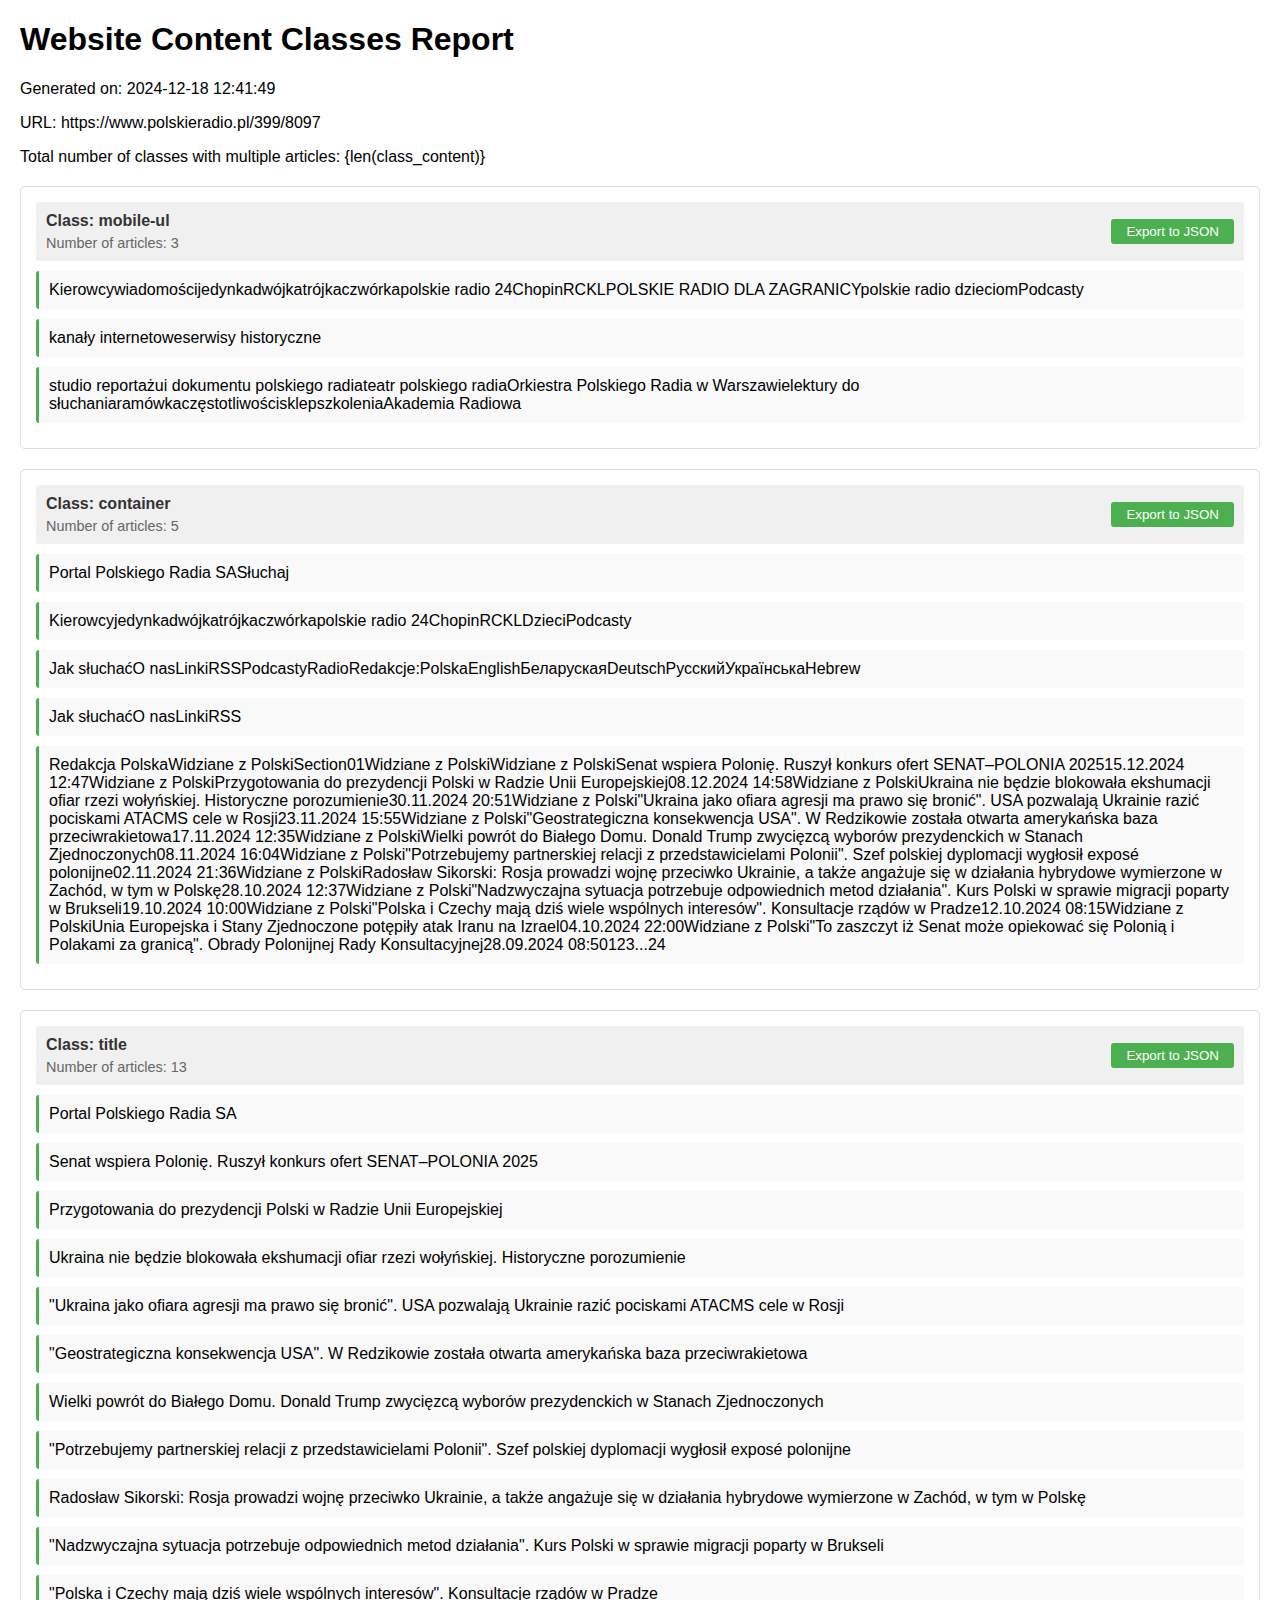
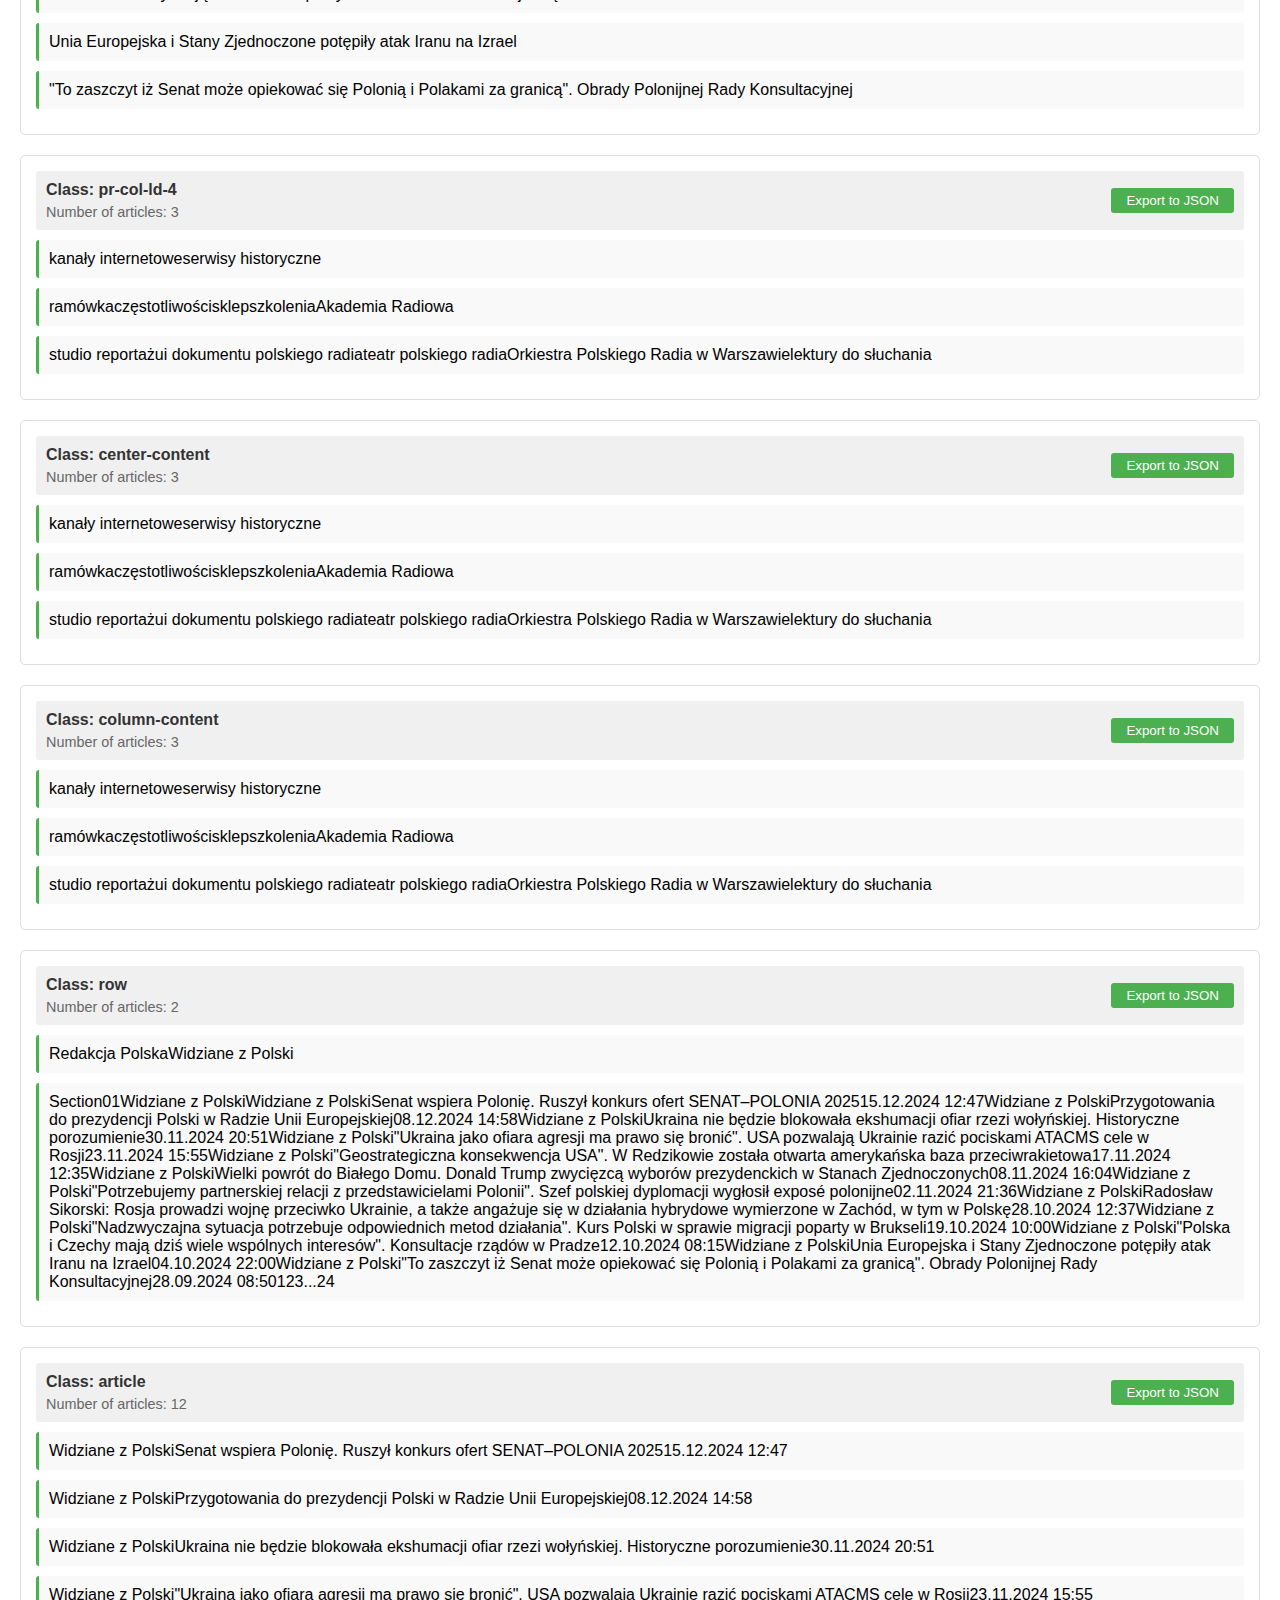
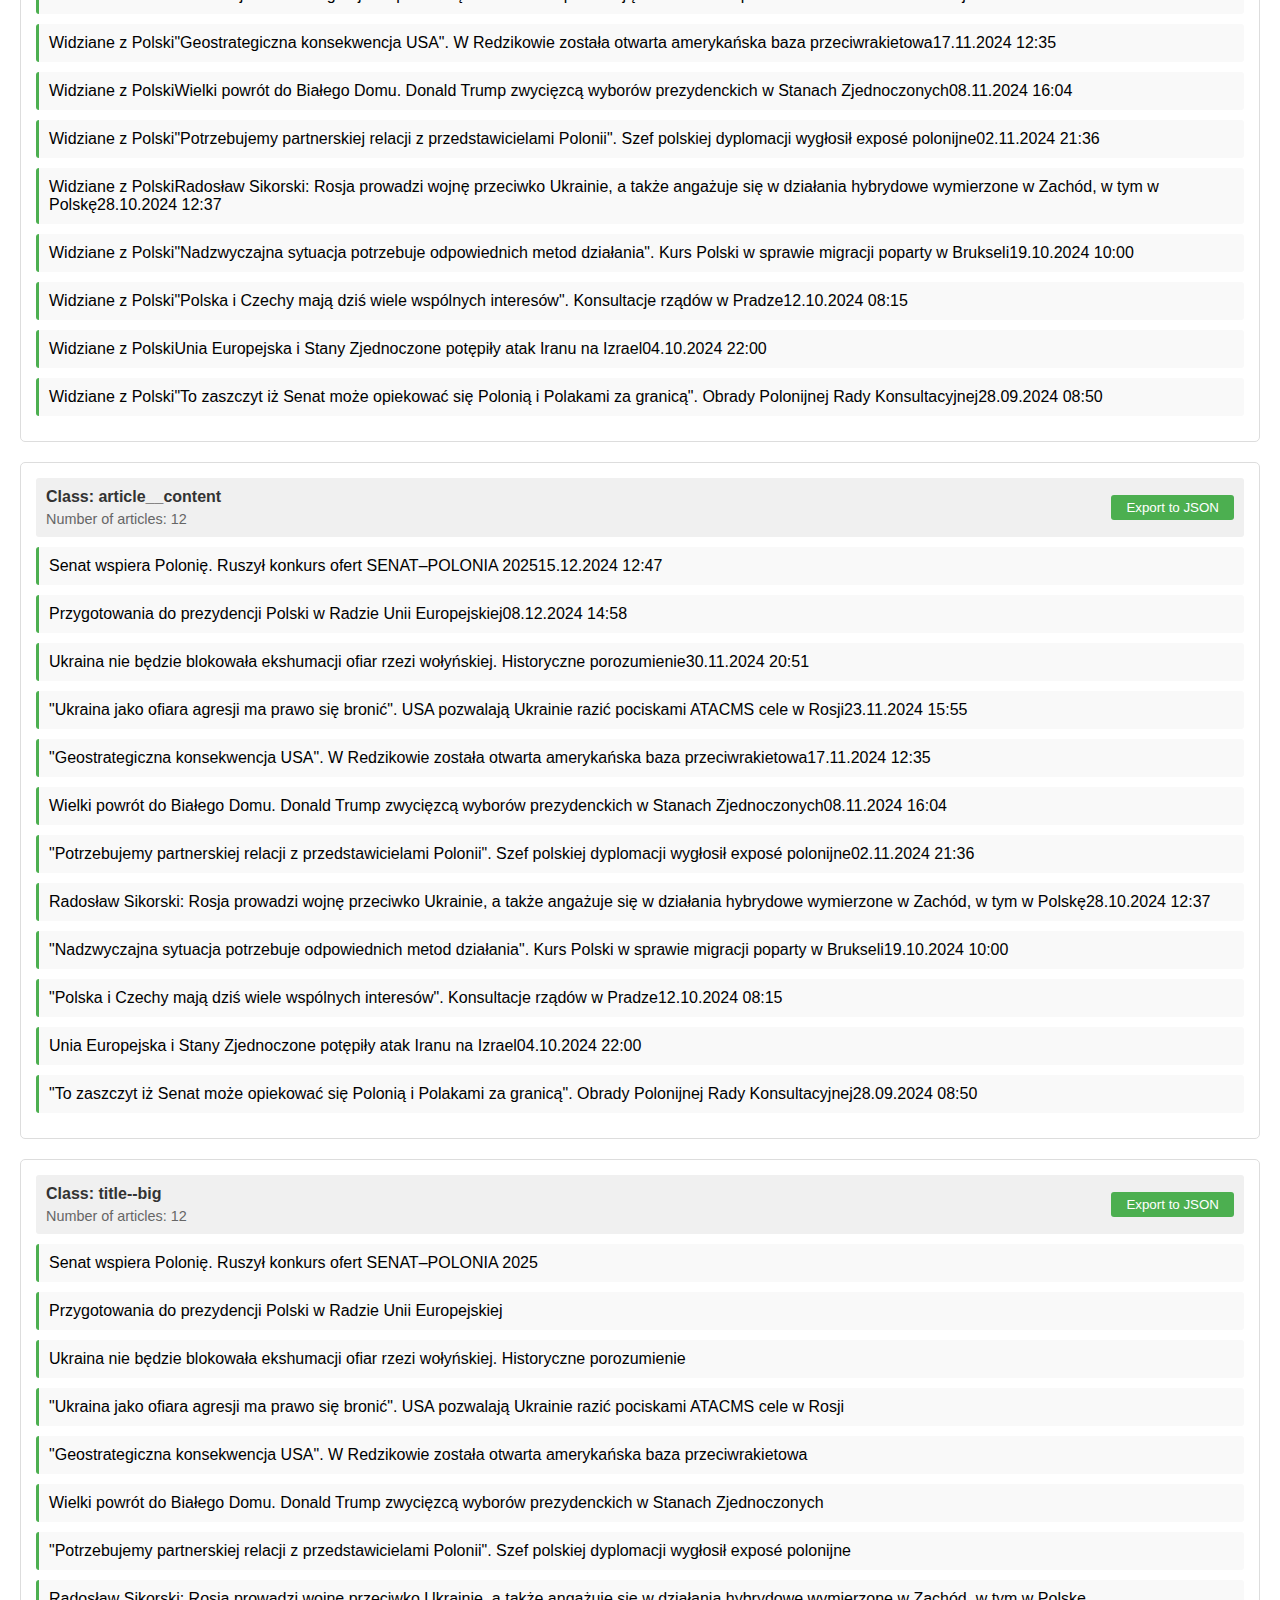
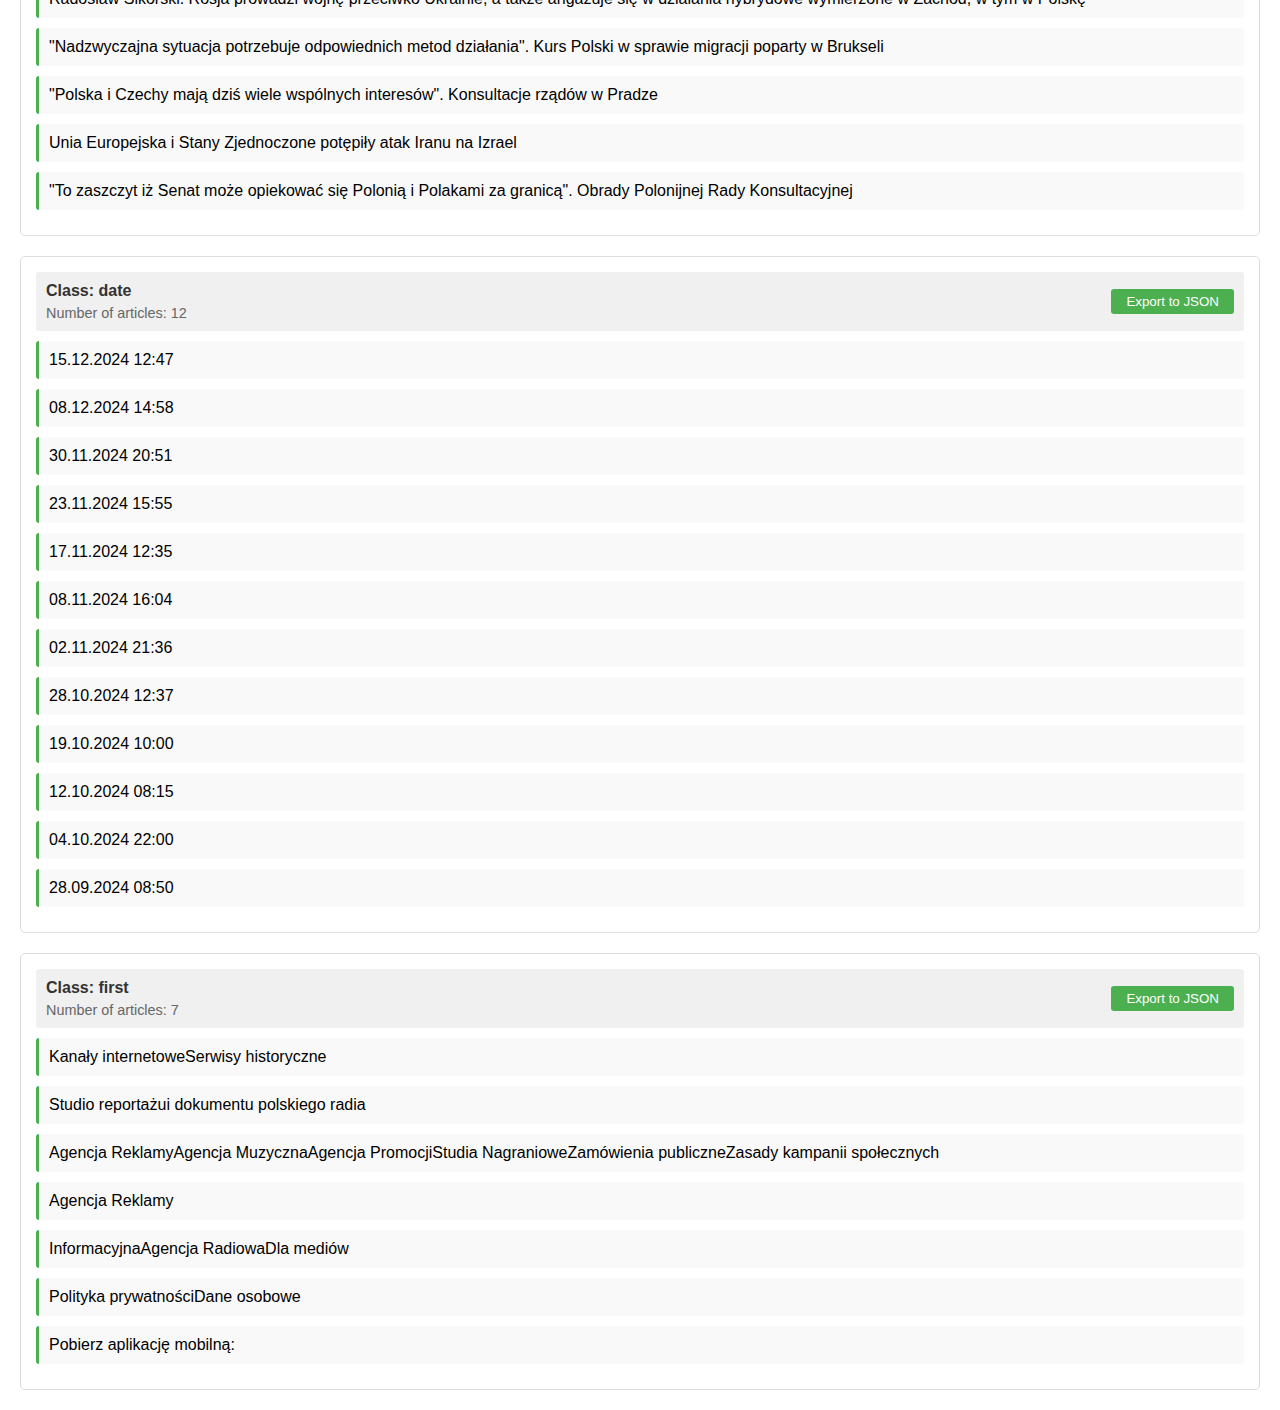
<file: content_classes_report.html>
<!DOCTYPE html>
    <html>
    <head>
        <meta charset="UTF-8">
        <title>Content Class Analysis Report</title>
        <style>
            body { font-family: Arial, sans-serif; margin: 20px; }
            .class-container { 
                margin: 20px 0;
                padding: 15px;
                border: 1px solid #ddd;
                border-radius: 5px;
            }
            .class-header {
                display: flex;
                align-items: center;
                justify-content: space-between;
                margin-bottom: 10px;
                background-color: #f0f0f0;
                padding: 10px;
                border-radius: 3px;
            }
            .class-info {
                flex-grow: 1;
            }
            .class-name { 
                font-weight: bold;
                color: #333;
            }
            .article {
                margin: 10px 0;
                padding: 10px;
                background-color: #f9f9f9;
                border-radius: 3px;
                border-left: 3px solid #4CAF50;
            }
            .stats {
                color: #666;
                font-size: 0.9em;
                margin-top: 5px;
            }
            .export-button {
                padding: 5px 15px;
                background-color: #4CAF50;
                color: white;
                border: none;
                border-radius: 3px;
                cursor: pointer;
                margin-left: 15px;
            }
            .export-button:hover {
                background-color: #45a049;
            }
        </style>
        <script>
            function exportClass(className, articles) {
                const jsonData = JSON.stringify({ [className]: articles }, null, 2);
                const blob = new Blob([jsonData], { type: 'application/json' });
                const url = window.URL.createObjectURL(blob);
                const a = document.createElement('a');
                a.href = url;
                a.download = `class_${className}.json`;
                document.body.appendChild(a);
                a.click();
                window.URL.revokeObjectURL(url);
                document.body.removeChild(a);
                alert(`Class "${className}" exported successfully!`);
            }
        </script>
    </head>
    <body>
        <h1>Website Content Classes Report</h1>
        <p>Generated on: 2024-12-18 12:41:49</p>
        <p>URL: https://www.polskieradio.pl/399/8097</p>
        <div class="summary">
            <p>Total number of classes with multiple articles: {len(class_content)}</p>
        </div>
    
            <div class="class-container">
                <div class="class-header">
                    <div class="class-info">
                        <div class="class-name">Class: mobile-ul</div>
                        <div class="stats">Number of articles: 3</div>
                    </div>
                    <button class="export-button" 
                            onclick='exportClass("mobile-ul", ["Kierowcywiadomościjedynkadwójkatrójkaczwórkapolskie radio 24ChopinRCKLPOLSKIE RADIO DLA ZAGRANICYpolskie radio dzieciomPodcasty", "kanały internetoweserwisy historyczne", "studio reportażui dokumentu polskiego radiateatr polskiego radiaOrkiestra Polskiego Radia w Warszawielektury do słuchaniaramówkaczęstotliwościsklepszkoleniaAkademia Radiowa"])'>
                        Export to JSON
                    </button>
                </div>
            
                <div class="article">
                    Kierowcywiadomościjedynkadwójkatrójkaczwórkapolskie radio 24ChopinRCKLPOLSKIE RADIO DLA ZAGRANICYpolskie radio dzieciomPodcasty
                </div>
                
                <div class="article">
                    kanały internetoweserwisy historyczne
                </div>
                
                <div class="article">
                    studio reportażui dokumentu polskiego radiateatr polskiego radiaOrkiestra Polskiego Radia w Warszawielektury do słuchaniaramówkaczęstotliwościsklepszkoleniaAkademia Radiowa
                </div>
                </div>
            <div class="class-container">
                <div class="class-header">
                    <div class="class-info">
                        <div class="class-name">Class: container</div>
                        <div class="stats">Number of articles: 5</div>
                    </div>
                    <button class="export-button" 
                            onclick='exportClass("container", ["Portal Polskiego Radia SASłuchaj", "Kierowcyjedynkadwójkatrójkaczwórkapolskie radio 24ChopinRCKLDzieciPodcasty", "Jak słuchaćO nasLinkiRSSPodcastyRadioRedakcje:PolskaEnglishБеларускаяDeutschРусскийУкраїнськаHebrew", "Jak słuchaćO nasLinkiRSS", "Redakcja PolskaWidziane z PolskiSection01Widziane z PolskiWidziane z PolskiSenat wspiera Polonię. Ruszył konkurs ofert SENAT–POLONIA 202515.12.2024 12:47Widziane z PolskiPrzygotowania do prezydencji Polski w Radzie Unii Europejskiej08.12.2024 14:58Widziane z PolskiUkraina nie będzie blokowała ekshumacji ofiar rzezi wołyńskiej. Historyczne porozumienie30.11.2024 20:51Widziane z Polski\"Ukraina jako ofiara agresji ma prawo się bronić\". USA pozwalają Ukrainie razić pociskami ATACMS cele w Rosji23.11.2024 15:55Widziane z Polski\"Geostrategiczna konsekwencja USA\". W Redzikowie została otwarta amerykańska baza przeciwrakietowa17.11.2024 12:35Widziane z PolskiWielki powrót do Białego Domu. Donald Trump zwycięzcą wyborów prezydenckich w Stanach Zjednoczonych08.11.2024 16:04Widziane z Polski\"Potrzebujemy partnerskiej relacji z przedstawicielami Polonii\". Szef polskiej dyplomacji wygłosił exposé polonijne02.11.2024 21:36Widziane z PolskiRadosław Sikorski: Rosja prowadzi wojnę przeciwko Ukrainie, a także angażuje się w działania hybrydowe wymierzone w Zachód, w tym w Polskę28.10.2024 12:37Widziane z Polski\"Nadzwyczajna sytuacja potrzebuje odpowiednich metod działania\". Kurs Polski w sprawie migracji poparty w Brukseli19.10.2024 10:00Widziane z Polski\"Polska i Czechy mają dziś wiele wspólnych interesów\". Konsultacje rządów w Pradze12.10.2024 08:15Widziane z PolskiUnia Europejska i Stany Zjednoczone potępiły atak Iranu na Izrael04.10.2024 22:00Widziane z Polski\"To zaszczyt iż Senat  może opiekować się Polonią i Polakami za granicą\". Obrady Polonijnej Rady Konsultacyjnej28.09.2024 08:50123...24"])'>
                        Export to JSON
                    </button>
                </div>
            
                <div class="article">
                    Portal Polskiego Radia SASłuchaj
                </div>
                
                <div class="article">
                    Kierowcyjedynkadwójkatrójkaczwórkapolskie radio 24ChopinRCKLDzieciPodcasty
                </div>
                
                <div class="article">
                    Jak słuchaćO nasLinkiRSSPodcastyRadioRedakcje:PolskaEnglishБеларускаяDeutschРусскийУкраїнськаHebrew
                </div>
                
                <div class="article">
                    Jak słuchaćO nasLinkiRSS
                </div>
                
                <div class="article">
                    Redakcja PolskaWidziane z PolskiSection01Widziane z PolskiWidziane z PolskiSenat wspiera Polonię. Ruszył konkurs ofert SENAT–POLONIA 202515.12.2024 12:47Widziane z PolskiPrzygotowania do prezydencji Polski w Radzie Unii Europejskiej08.12.2024 14:58Widziane z PolskiUkraina nie będzie blokowała ekshumacji ofiar rzezi wołyńskiej. Historyczne porozumienie30.11.2024 20:51Widziane z Polski"Ukraina jako ofiara agresji ma prawo się bronić". USA pozwalają Ukrainie razić pociskami ATACMS cele w Rosji23.11.2024 15:55Widziane z Polski"Geostrategiczna konsekwencja USA". W Redzikowie została otwarta amerykańska baza przeciwrakietowa17.11.2024 12:35Widziane z PolskiWielki powrót do Białego Domu. Donald Trump zwycięzcą wyborów prezydenckich w Stanach Zjednoczonych08.11.2024 16:04Widziane z Polski"Potrzebujemy partnerskiej relacji z przedstawicielami Polonii". Szef polskiej dyplomacji wygłosił exposé polonijne02.11.2024 21:36Widziane z PolskiRadosław Sikorski: Rosja prowadzi wojnę przeciwko Ukrainie, a także angażuje się w działania hybrydowe wymierzone w Zachód, w tym w Polskę28.10.2024 12:37Widziane z Polski"Nadzwyczajna sytuacja potrzebuje odpowiednich metod działania". Kurs Polski w sprawie migracji poparty w Brukseli19.10.2024 10:00Widziane z Polski"Polska i Czechy mają dziś wiele wspólnych interesów". Konsultacje rządów w Pradze12.10.2024 08:15Widziane z PolskiUnia Europejska i Stany Zjednoczone potępiły atak Iranu na Izrael04.10.2024 22:00Widziane z Polski"To zaszczyt iż Senat  może opiekować się Polonią i Polakami za granicą". Obrady Polonijnej Rady Konsultacyjnej28.09.2024 08:50123...24
                </div>
                </div>
            <div class="class-container">
                <div class="class-header">
                    <div class="class-info">
                        <div class="class-name">Class: title</div>
                        <div class="stats">Number of articles: 13</div>
                    </div>
                    <button class="export-button" 
                            onclick='exportClass("title", ["Portal Polskiego Radia SA", "Senat wspiera Polonię. Ruszył konkurs ofert SENAT–POLONIA 2025", "Przygotowania do prezydencji Polski w Radzie Unii Europejskiej", "Ukraina nie będzie blokowała ekshumacji ofiar rzezi wołyńskiej. Historyczne porozumienie", "\"Ukraina jako ofiara agresji ma prawo się bronić\". USA pozwalają Ukrainie razić pociskami ATACMS cele w Rosji", "\"Geostrategiczna konsekwencja USA\". W Redzikowie została otwarta amerykańska baza przeciwrakietowa", "Wielki powrót do Białego Domu. Donald Trump zwycięzcą wyborów prezydenckich w Stanach Zjednoczonych", "\"Potrzebujemy partnerskiej relacji z przedstawicielami Polonii\". Szef polskiej dyplomacji wygłosił exposé polonijne", "Radosław Sikorski: Rosja prowadzi wojnę przeciwko Ukrainie, a także angażuje się w działania hybrydowe wymierzone w Zachód, w tym w Polskę", "\"Nadzwyczajna sytuacja potrzebuje odpowiednich metod działania\". Kurs Polski w sprawie migracji poparty w Brukseli", "\"Polska i Czechy mają dziś wiele wspólnych interesów\". Konsultacje rządów w Pradze", "Unia Europejska i Stany Zjednoczone potępiły atak Iranu na Izrael", "\"To zaszczyt iż Senat  może opiekować się Polonią i Polakami za granicą\". Obrady Polonijnej Rady Konsultacyjnej"])'>
                        Export to JSON
                    </button>
                </div>
            
                <div class="article">
                    Portal Polskiego Radia SA
                </div>
                
                <div class="article">
                    Senat wspiera Polonię. Ruszył konkurs ofert SENAT–POLONIA 2025
                </div>
                
                <div class="article">
                    Przygotowania do prezydencji Polski w Radzie Unii Europejskiej
                </div>
                
                <div class="article">
                    Ukraina nie będzie blokowała ekshumacji ofiar rzezi wołyńskiej. Historyczne porozumienie
                </div>
                
                <div class="article">
                    "Ukraina jako ofiara agresji ma prawo się bronić". USA pozwalają Ukrainie razić pociskami ATACMS cele w Rosji
                </div>
                
                <div class="article">
                    "Geostrategiczna konsekwencja USA". W Redzikowie została otwarta amerykańska baza przeciwrakietowa
                </div>
                
                <div class="article">
                    Wielki powrót do Białego Domu. Donald Trump zwycięzcą wyborów prezydenckich w Stanach Zjednoczonych
                </div>
                
                <div class="article">
                    "Potrzebujemy partnerskiej relacji z przedstawicielami Polonii". Szef polskiej dyplomacji wygłosił exposé polonijne
                </div>
                
                <div class="article">
                    Radosław Sikorski: Rosja prowadzi wojnę przeciwko Ukrainie, a także angażuje się w działania hybrydowe wymierzone w Zachód, w tym w Polskę
                </div>
                
                <div class="article">
                    "Nadzwyczajna sytuacja potrzebuje odpowiednich metod działania". Kurs Polski w sprawie migracji poparty w Brukseli
                </div>
                
                <div class="article">
                    "Polska i Czechy mają dziś wiele wspólnych interesów". Konsultacje rządów w Pradze
                </div>
                
                <div class="article">
                    Unia Europejska i Stany Zjednoczone potępiły atak Iranu na Izrael
                </div>
                
                <div class="article">
                    "To zaszczyt iż Senat  może opiekować się Polonią i Polakami za granicą". Obrady Polonijnej Rady Konsultacyjnej
                </div>
                </div>
            <div class="class-container">
                <div class="class-header">
                    <div class="class-info">
                        <div class="class-name">Class: pr-col-ld-4</div>
                        <div class="stats">Number of articles: 3</div>
                    </div>
                    <button class="export-button" 
                            onclick='exportClass("pr-col-ld-4", ["kanały internetoweserwisy historyczne", "ramówkaczęstotliwościsklepszkoleniaAkademia Radiowa", "studio reportażui dokumentu polskiego\n                          radiateatr polskiego radiaOrkiestra Polskiego Radia w Warszawielektury do słuchania"])'>
                        Export to JSON
                    </button>
                </div>
            
                <div class="article">
                    kanały internetoweserwisy historyczne
                </div>
                
                <div class="article">
                    ramówkaczęstotliwościsklepszkoleniaAkademia Radiowa
                </div>
                
                <div class="article">
                    studio reportażui dokumentu polskiego
                          radiateatr polskiego radiaOrkiestra Polskiego Radia w Warszawielektury do słuchania
                </div>
                </div>
            <div class="class-container">
                <div class="class-header">
                    <div class="class-info">
                        <div class="class-name">Class: center-content</div>
                        <div class="stats">Number of articles: 3</div>
                    </div>
                    <button class="export-button" 
                            onclick='exportClass("center-content", ["kanały internetoweserwisy historyczne", "ramówkaczęstotliwościsklepszkoleniaAkademia Radiowa", "studio reportażui dokumentu polskiego\n                          radiateatr polskiego radiaOrkiestra Polskiego Radia w Warszawielektury do słuchania"])'>
                        Export to JSON
                    </button>
                </div>
            
                <div class="article">
                    kanały internetoweserwisy historyczne
                </div>
                
                <div class="article">
                    ramówkaczęstotliwościsklepszkoleniaAkademia Radiowa
                </div>
                
                <div class="article">
                    studio reportażui dokumentu polskiego
                          radiateatr polskiego radiaOrkiestra Polskiego Radia w Warszawielektury do słuchania
                </div>
                </div>
            <div class="class-container">
                <div class="class-header">
                    <div class="class-info">
                        <div class="class-name">Class: column-content</div>
                        <div class="stats">Number of articles: 3</div>
                    </div>
                    <button class="export-button" 
                            onclick='exportClass("column-content", ["kanały internetoweserwisy historyczne", "ramówkaczęstotliwościsklepszkoleniaAkademia Radiowa", "studio reportażui dokumentu polskiego\n                          radiateatr polskiego radiaOrkiestra Polskiego Radia w Warszawielektury do słuchania"])'>
                        Export to JSON
                    </button>
                </div>
            
                <div class="article">
                    kanały internetoweserwisy historyczne
                </div>
                
                <div class="article">
                    ramówkaczęstotliwościsklepszkoleniaAkademia Radiowa
                </div>
                
                <div class="article">
                    studio reportażui dokumentu polskiego
                          radiateatr polskiego radiaOrkiestra Polskiego Radia w Warszawielektury do słuchania
                </div>
                </div>
            <div class="class-container">
                <div class="class-header">
                    <div class="class-info">
                        <div class="class-name">Class: row</div>
                        <div class="stats">Number of articles: 2</div>
                    </div>
                    <button class="export-button" 
                            onclick='exportClass("row", ["Redakcja PolskaWidziane z Polski", "Section01Widziane z PolskiWidziane z PolskiSenat wspiera Polonię. Ruszył konkurs ofert SENAT–POLONIA 202515.12.2024 12:47Widziane z PolskiPrzygotowania do prezydencji Polski w Radzie Unii Europejskiej08.12.2024 14:58Widziane z PolskiUkraina nie będzie blokowała ekshumacji ofiar rzezi wołyńskiej. Historyczne porozumienie30.11.2024 20:51Widziane z Polski\"Ukraina jako ofiara agresji ma prawo się bronić\". USA pozwalają Ukrainie razić pociskami ATACMS cele w Rosji23.11.2024 15:55Widziane z Polski\"Geostrategiczna konsekwencja USA\". W Redzikowie została otwarta amerykańska baza przeciwrakietowa17.11.2024 12:35Widziane z PolskiWielki powrót do Białego Domu. Donald Trump zwycięzcą wyborów prezydenckich w Stanach Zjednoczonych08.11.2024 16:04Widziane z Polski\"Potrzebujemy partnerskiej relacji z przedstawicielami Polonii\". Szef polskiej dyplomacji wygłosił exposé polonijne02.11.2024 21:36Widziane z PolskiRadosław Sikorski: Rosja prowadzi wojnę przeciwko Ukrainie, a także angażuje się w działania hybrydowe wymierzone w Zachód, w tym w Polskę28.10.2024 12:37Widziane z Polski\"Nadzwyczajna sytuacja potrzebuje odpowiednich metod działania\". Kurs Polski w sprawie migracji poparty w Brukseli19.10.2024 10:00Widziane z Polski\"Polska i Czechy mają dziś wiele wspólnych interesów\". Konsultacje rządów w Pradze12.10.2024 08:15Widziane z PolskiUnia Europejska i Stany Zjednoczone potępiły atak Iranu na Izrael04.10.2024 22:00Widziane z Polski\"To zaszczyt iż Senat  może opiekować się Polonią i Polakami za granicą\". Obrady Polonijnej Rady Konsultacyjnej28.09.2024 08:50123...24"])'>
                        Export to JSON
                    </button>
                </div>
            
                <div class="article">
                    Redakcja PolskaWidziane z Polski
                </div>
                
                <div class="article">
                    Section01Widziane z PolskiWidziane z PolskiSenat wspiera Polonię. Ruszył konkurs ofert SENAT–POLONIA 202515.12.2024 12:47Widziane z PolskiPrzygotowania do prezydencji Polski w Radzie Unii Europejskiej08.12.2024 14:58Widziane z PolskiUkraina nie będzie blokowała ekshumacji ofiar rzezi wołyńskiej. Historyczne porozumienie30.11.2024 20:51Widziane z Polski"Ukraina jako ofiara agresji ma prawo się bronić". USA pozwalają Ukrainie razić pociskami ATACMS cele w Rosji23.11.2024 15:55Widziane z Polski"Geostrategiczna konsekwencja USA". W Redzikowie została otwarta amerykańska baza przeciwrakietowa17.11.2024 12:35Widziane z PolskiWielki powrót do Białego Domu. Donald Trump zwycięzcą wyborów prezydenckich w Stanach Zjednoczonych08.11.2024 16:04Widziane z Polski"Potrzebujemy partnerskiej relacji z przedstawicielami Polonii". Szef polskiej dyplomacji wygłosił exposé polonijne02.11.2024 21:36Widziane z PolskiRadosław Sikorski: Rosja prowadzi wojnę przeciwko Ukrainie, a także angażuje się w działania hybrydowe wymierzone w Zachód, w tym w Polskę28.10.2024 12:37Widziane z Polski"Nadzwyczajna sytuacja potrzebuje odpowiednich metod działania". Kurs Polski w sprawie migracji poparty w Brukseli19.10.2024 10:00Widziane z Polski"Polska i Czechy mają dziś wiele wspólnych interesów". Konsultacje rządów w Pradze12.10.2024 08:15Widziane z PolskiUnia Europejska i Stany Zjednoczone potępiły atak Iranu na Izrael04.10.2024 22:00Widziane z Polski"To zaszczyt iż Senat  może opiekować się Polonią i Polakami za granicą". Obrady Polonijnej Rady Konsultacyjnej28.09.2024 08:50123...24
                </div>
                </div>
            <div class="class-container">
                <div class="class-header">
                    <div class="class-info">
                        <div class="class-name">Class: article</div>
                        <div class="stats">Number of articles: 12</div>
                    </div>
                    <button class="export-button" 
                            onclick='exportClass("article", ["Widziane z PolskiSenat wspiera Polonię. Ruszył konkurs ofert SENAT–POLONIA 202515.12.2024 12:47", "Widziane z PolskiPrzygotowania do prezydencji Polski w Radzie Unii Europejskiej08.12.2024 14:58", "Widziane z PolskiUkraina nie będzie blokowała ekshumacji ofiar rzezi wołyńskiej. Historyczne porozumienie30.11.2024 20:51", "Widziane z Polski\"Ukraina jako ofiara agresji ma prawo się bronić\". USA pozwalają Ukrainie razić pociskami ATACMS cele w Rosji23.11.2024 15:55", "Widziane z Polski\"Geostrategiczna konsekwencja USA\". W Redzikowie została otwarta amerykańska baza przeciwrakietowa17.11.2024 12:35", "Widziane z PolskiWielki powrót do Białego Domu. Donald Trump zwycięzcą wyborów prezydenckich w Stanach Zjednoczonych08.11.2024 16:04", "Widziane z Polski\"Potrzebujemy partnerskiej relacji z przedstawicielami Polonii\". Szef polskiej dyplomacji wygłosił exposé polonijne02.11.2024 21:36", "Widziane z PolskiRadosław Sikorski: Rosja prowadzi wojnę przeciwko Ukrainie, a także angażuje się w działania hybrydowe wymierzone w Zachód, w tym w Polskę28.10.2024 12:37", "Widziane z Polski\"Nadzwyczajna sytuacja potrzebuje odpowiednich metod działania\". Kurs Polski w sprawie migracji poparty w Brukseli19.10.2024 10:00", "Widziane z Polski\"Polska i Czechy mają dziś wiele wspólnych interesów\". Konsultacje rządów w Pradze12.10.2024 08:15", "Widziane z PolskiUnia Europejska i Stany Zjednoczone potępiły atak Iranu na Izrael04.10.2024 22:00", "Widziane z Polski\"To zaszczyt iż Senat  może opiekować się Polonią i Polakami za granicą\". Obrady Polonijnej Rady Konsultacyjnej28.09.2024 08:50"])'>
                        Export to JSON
                    </button>
                </div>
            
                <div class="article">
                    Widziane z PolskiSenat wspiera Polonię. Ruszył konkurs ofert SENAT–POLONIA 202515.12.2024 12:47
                </div>
                
                <div class="article">
                    Widziane z PolskiPrzygotowania do prezydencji Polski w Radzie Unii Europejskiej08.12.2024 14:58
                </div>
                
                <div class="article">
                    Widziane z PolskiUkraina nie będzie blokowała ekshumacji ofiar rzezi wołyńskiej. Historyczne porozumienie30.11.2024 20:51
                </div>
                
                <div class="article">
                    Widziane z Polski"Ukraina jako ofiara agresji ma prawo się bronić". USA pozwalają Ukrainie razić pociskami ATACMS cele w Rosji23.11.2024 15:55
                </div>
                
                <div class="article">
                    Widziane z Polski"Geostrategiczna konsekwencja USA". W Redzikowie została otwarta amerykańska baza przeciwrakietowa17.11.2024 12:35
                </div>
                
                <div class="article">
                    Widziane z PolskiWielki powrót do Białego Domu. Donald Trump zwycięzcą wyborów prezydenckich w Stanach Zjednoczonych08.11.2024 16:04
                </div>
                
                <div class="article">
                    Widziane z Polski"Potrzebujemy partnerskiej relacji z przedstawicielami Polonii". Szef polskiej dyplomacji wygłosił exposé polonijne02.11.2024 21:36
                </div>
                
                <div class="article">
                    Widziane z PolskiRadosław Sikorski: Rosja prowadzi wojnę przeciwko Ukrainie, a także angażuje się w działania hybrydowe wymierzone w Zachód, w tym w Polskę28.10.2024 12:37
                </div>
                
                <div class="article">
                    Widziane z Polski"Nadzwyczajna sytuacja potrzebuje odpowiednich metod działania". Kurs Polski w sprawie migracji poparty w Brukseli19.10.2024 10:00
                </div>
                
                <div class="article">
                    Widziane z Polski"Polska i Czechy mają dziś wiele wspólnych interesów". Konsultacje rządów w Pradze12.10.2024 08:15
                </div>
                
                <div class="article">
                    Widziane z PolskiUnia Europejska i Stany Zjednoczone potępiły atak Iranu na Izrael04.10.2024 22:00
                </div>
                
                <div class="article">
                    Widziane z Polski"To zaszczyt iż Senat  może opiekować się Polonią i Polakami za granicą". Obrady Polonijnej Rady Konsultacyjnej28.09.2024 08:50
                </div>
                </div>
            <div class="class-container">
                <div class="class-header">
                    <div class="class-info">
                        <div class="class-name">Class: article__content</div>
                        <div class="stats">Number of articles: 12</div>
                    </div>
                    <button class="export-button" 
                            onclick='exportClass("article__content", ["Senat wspiera Polonię. Ruszył konkurs ofert SENAT–POLONIA 202515.12.2024 12:47", "Przygotowania do prezydencji Polski w Radzie Unii Europejskiej08.12.2024 14:58", "Ukraina nie będzie blokowała ekshumacji ofiar rzezi wołyńskiej. Historyczne porozumienie30.11.2024 20:51", "\"Ukraina jako ofiara agresji ma prawo się bronić\". USA pozwalają Ukrainie razić pociskami ATACMS cele w Rosji23.11.2024 15:55", "\"Geostrategiczna konsekwencja USA\". W Redzikowie została otwarta amerykańska baza przeciwrakietowa17.11.2024 12:35", "Wielki powrót do Białego Domu. Donald Trump zwycięzcą wyborów prezydenckich w Stanach Zjednoczonych08.11.2024 16:04", "\"Potrzebujemy partnerskiej relacji z przedstawicielami Polonii\". Szef polskiej dyplomacji wygłosił exposé polonijne02.11.2024 21:36", "Radosław Sikorski: Rosja prowadzi wojnę przeciwko Ukrainie, a także angażuje się w działania hybrydowe wymierzone w Zachód, w tym w Polskę28.10.2024 12:37", "\"Nadzwyczajna sytuacja potrzebuje odpowiednich metod działania\". Kurs Polski w sprawie migracji poparty w Brukseli19.10.2024 10:00", "\"Polska i Czechy mają dziś wiele wspólnych interesów\". Konsultacje rządów w Pradze12.10.2024 08:15", "Unia Europejska i Stany Zjednoczone potępiły atak Iranu na Izrael04.10.2024 22:00", "\"To zaszczyt iż Senat  może opiekować się Polonią i Polakami za granicą\". Obrady Polonijnej Rady Konsultacyjnej28.09.2024 08:50"])'>
                        Export to JSON
                    </button>
                </div>
            
                <div class="article">
                    Senat wspiera Polonię. Ruszył konkurs ofert SENAT–POLONIA 202515.12.2024 12:47
                </div>
                
                <div class="article">
                    Przygotowania do prezydencji Polski w Radzie Unii Europejskiej08.12.2024 14:58
                </div>
                
                <div class="article">
                    Ukraina nie będzie blokowała ekshumacji ofiar rzezi wołyńskiej. Historyczne porozumienie30.11.2024 20:51
                </div>
                
                <div class="article">
                    "Ukraina jako ofiara agresji ma prawo się bronić". USA pozwalają Ukrainie razić pociskami ATACMS cele w Rosji23.11.2024 15:55
                </div>
                
                <div class="article">
                    "Geostrategiczna konsekwencja USA". W Redzikowie została otwarta amerykańska baza przeciwrakietowa17.11.2024 12:35
                </div>
                
                <div class="article">
                    Wielki powrót do Białego Domu. Donald Trump zwycięzcą wyborów prezydenckich w Stanach Zjednoczonych08.11.2024 16:04
                </div>
                
                <div class="article">
                    "Potrzebujemy partnerskiej relacji z przedstawicielami Polonii". Szef polskiej dyplomacji wygłosił exposé polonijne02.11.2024 21:36
                </div>
                
                <div class="article">
                    Radosław Sikorski: Rosja prowadzi wojnę przeciwko Ukrainie, a także angażuje się w działania hybrydowe wymierzone w Zachód, w tym w Polskę28.10.2024 12:37
                </div>
                
                <div class="article">
                    "Nadzwyczajna sytuacja potrzebuje odpowiednich metod działania". Kurs Polski w sprawie migracji poparty w Brukseli19.10.2024 10:00
                </div>
                
                <div class="article">
                    "Polska i Czechy mają dziś wiele wspólnych interesów". Konsultacje rządów w Pradze12.10.2024 08:15
                </div>
                
                <div class="article">
                    Unia Europejska i Stany Zjednoczone potępiły atak Iranu na Izrael04.10.2024 22:00
                </div>
                
                <div class="article">
                    "To zaszczyt iż Senat  może opiekować się Polonią i Polakami za granicą". Obrady Polonijnej Rady Konsultacyjnej28.09.2024 08:50
                </div>
                </div>
            <div class="class-container">
                <div class="class-header">
                    <div class="class-info">
                        <div class="class-name">Class: title--big</div>
                        <div class="stats">Number of articles: 12</div>
                    </div>
                    <button class="export-button" 
                            onclick='exportClass("title--big", ["Senat wspiera Polonię. Ruszył konkurs ofert SENAT–POLONIA 2025", "Przygotowania do prezydencji Polski w Radzie Unii Europejskiej", "Ukraina nie będzie blokowała ekshumacji ofiar rzezi wołyńskiej. Historyczne porozumienie", "\"Ukraina jako ofiara agresji ma prawo się bronić\". USA pozwalają Ukrainie razić pociskami ATACMS cele w Rosji", "\"Geostrategiczna konsekwencja USA\". W Redzikowie została otwarta amerykańska baza przeciwrakietowa", "Wielki powrót do Białego Domu. Donald Trump zwycięzcą wyborów prezydenckich w Stanach Zjednoczonych", "\"Potrzebujemy partnerskiej relacji z przedstawicielami Polonii\". Szef polskiej dyplomacji wygłosił exposé polonijne", "Radosław Sikorski: Rosja prowadzi wojnę przeciwko Ukrainie, a także angażuje się w działania hybrydowe wymierzone w Zachód, w tym w Polskę", "\"Nadzwyczajna sytuacja potrzebuje odpowiednich metod działania\". Kurs Polski w sprawie migracji poparty w Brukseli", "\"Polska i Czechy mają dziś wiele wspólnych interesów\". Konsultacje rządów w Pradze", "Unia Europejska i Stany Zjednoczone potępiły atak Iranu na Izrael", "\"To zaszczyt iż Senat  może opiekować się Polonią i Polakami za granicą\". Obrady Polonijnej Rady Konsultacyjnej"])'>
                        Export to JSON
                    </button>
                </div>
            
                <div class="article">
                    Senat wspiera Polonię. Ruszył konkurs ofert SENAT–POLONIA 2025
                </div>
                
                <div class="article">
                    Przygotowania do prezydencji Polski w Radzie Unii Europejskiej
                </div>
                
                <div class="article">
                    Ukraina nie będzie blokowała ekshumacji ofiar rzezi wołyńskiej. Historyczne porozumienie
                </div>
                
                <div class="article">
                    "Ukraina jako ofiara agresji ma prawo się bronić". USA pozwalają Ukrainie razić pociskami ATACMS cele w Rosji
                </div>
                
                <div class="article">
                    "Geostrategiczna konsekwencja USA". W Redzikowie została otwarta amerykańska baza przeciwrakietowa
                </div>
                
                <div class="article">
                    Wielki powrót do Białego Domu. Donald Trump zwycięzcą wyborów prezydenckich w Stanach Zjednoczonych
                </div>
                
                <div class="article">
                    "Potrzebujemy partnerskiej relacji z przedstawicielami Polonii". Szef polskiej dyplomacji wygłosił exposé polonijne
                </div>
                
                <div class="article">
                    Radosław Sikorski: Rosja prowadzi wojnę przeciwko Ukrainie, a także angażuje się w działania hybrydowe wymierzone w Zachód, w tym w Polskę
                </div>
                
                <div class="article">
                    "Nadzwyczajna sytuacja potrzebuje odpowiednich metod działania". Kurs Polski w sprawie migracji poparty w Brukseli
                </div>
                
                <div class="article">
                    "Polska i Czechy mają dziś wiele wspólnych interesów". Konsultacje rządów w Pradze
                </div>
                
                <div class="article">
                    Unia Europejska i Stany Zjednoczone potępiły atak Iranu na Izrael
                </div>
                
                <div class="article">
                    "To zaszczyt iż Senat  może opiekować się Polonią i Polakami za granicą". Obrady Polonijnej Rady Konsultacyjnej
                </div>
                </div>
            <div class="class-container">
                <div class="class-header">
                    <div class="class-info">
                        <div class="class-name">Class: date</div>
                        <div class="stats">Number of articles: 12</div>
                    </div>
                    <button class="export-button" 
                            onclick='exportClass("date", ["15.12.2024 12:47", "08.12.2024 14:58", "30.11.2024 20:51", "23.11.2024 15:55", "17.11.2024 12:35", "08.11.2024 16:04", "02.11.2024 21:36", "28.10.2024 12:37", "19.10.2024 10:00", "12.10.2024 08:15", "04.10.2024 22:00", "28.09.2024 08:50"])'>
                        Export to JSON
                    </button>
                </div>
            
                <div class="article">
                    15.12.2024 12:47
                </div>
                
                <div class="article">
                    08.12.2024 14:58
                </div>
                
                <div class="article">
                    30.11.2024 20:51
                </div>
                
                <div class="article">
                    23.11.2024 15:55
                </div>
                
                <div class="article">
                    17.11.2024 12:35
                </div>
                
                <div class="article">
                    08.11.2024 16:04
                </div>
                
                <div class="article">
                    02.11.2024 21:36
                </div>
                
                <div class="article">
                    28.10.2024 12:37
                </div>
                
                <div class="article">
                    19.10.2024 10:00
                </div>
                
                <div class="article">
                    12.10.2024 08:15
                </div>
                
                <div class="article">
                    04.10.2024 22:00
                </div>
                
                <div class="article">
                    28.09.2024 08:50
                </div>
                </div>
            <div class="class-container">
                <div class="class-header">
                    <div class="class-info">
                        <div class="class-name">Class: first</div>
                        <div class="stats">Number of articles: 7</div>
                    </div>
                    <button class="export-button" 
                            onclick='exportClass("first", ["Kanały internetoweSerwisy historyczne", "Studio reportażui dokumentu polskiego radia", "Agencja ReklamyAgencja MuzycznaAgencja PromocjiStudia NagranioweZamówienia publiczneZasady kampanii społecznych", "Agencja Reklamy", "InformacyjnaAgencja RadiowaDla mediów", "Polityka prywatnościDane osobowe", "Pobierz aplikację mobilną:"])'>
                        Export to JSON
                    </button>
                </div>
            
                <div class="article">
                    Kanały internetoweSerwisy historyczne
                </div>
                
                <div class="article">
                    Studio reportażui dokumentu polskiego radia
                </div>
                
                <div class="article">
                    Agencja ReklamyAgencja MuzycznaAgencja PromocjiStudia NagranioweZamówienia publiczneZasady kampanii społecznych
                </div>
                
                <div class="article">
                    Agencja Reklamy
                </div>
                
                <div class="article">
                    InformacyjnaAgencja RadiowaDla mediów
                </div>
                
                <div class="article">
                    Polityka prywatnościDane osobowe
                </div>
                
                <div class="article">
                    Pobierz aplikację mobilną:
                </div>
                </div>
    </body>
    </html>
</file>
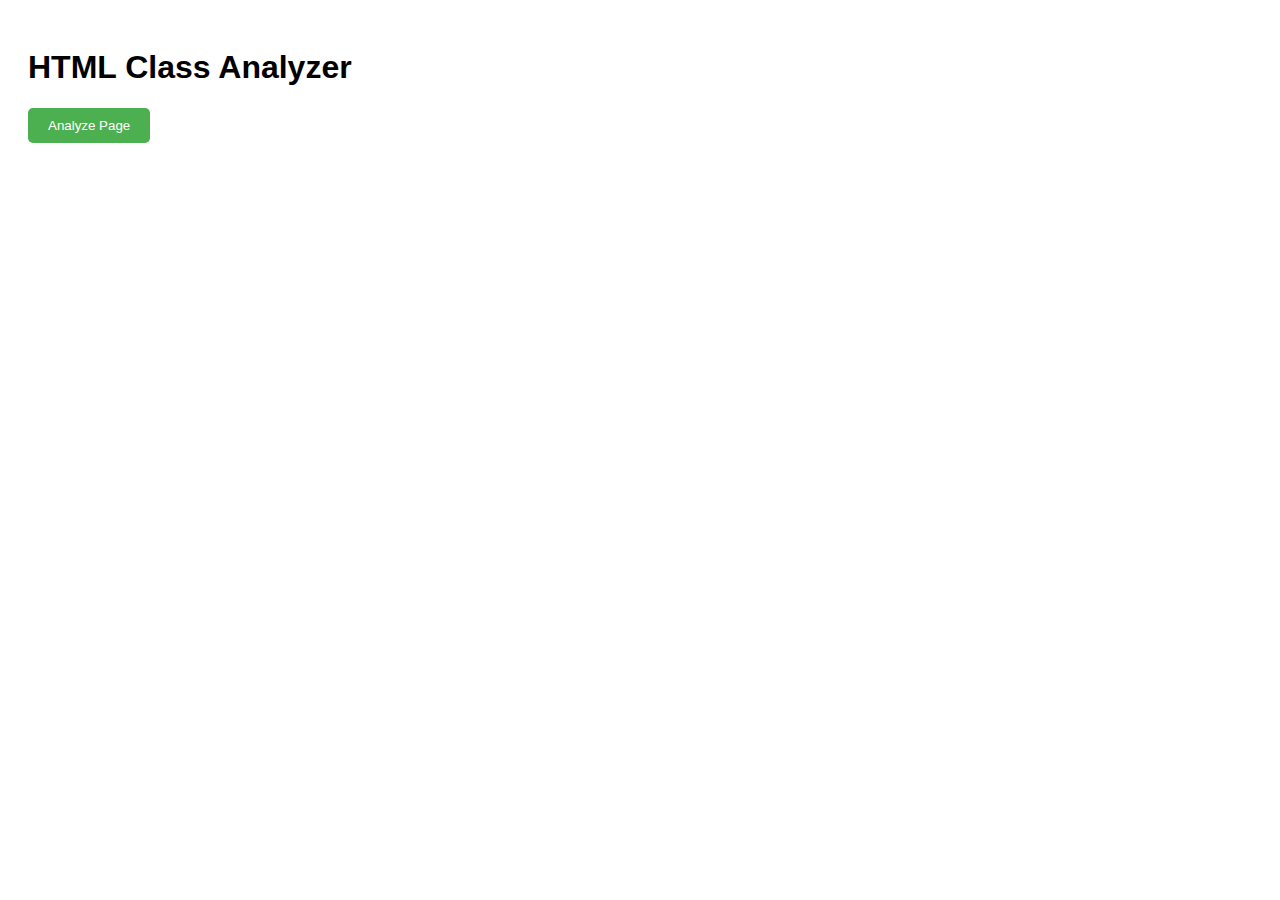
<file: popup.html>
<!DOCTYPE html>
<html>
<head>
    <title>HTML Class Analyzer</title>
    <link rel="stylesheet" href="styles.css">
</head>
<body>
    <div class="container">
        <h1>HTML Class Analyzer</h1>
        <button id="analyze">Analyze Page</button>
        <div id="results"></div>
    </div>
    <script src="popup.js"></script>
</body>
</html>
</file>
<file: styles.css>
body {
    width: 800px;
    padding: 20px;
    font-family: Arial, sans-serif;
}

.class-container { 
    margin: 20px 0;
    padding: 15px;
    border: 1px solid #ddd;
    border-radius: 5px;
}

.class-header {
    display: flex;
    align-items: center;
    justify-content: space-between;
    margin-bottom: 10px;
    background-color: #f0f0f0;
    padding: 10px;
    border-radius: 3px;
}

.class-info {
    flex-grow: 1;
}

.class-name { 
    font-weight: bold;
    color: #333;
}

.article {
    margin: 10px 0;
    padding: 10px;
    background-color: #f9f9f9;
    border-radius: 3px;
    border-left: 3px solid #4CAF50;
}

.stats {
    color: #666;
    font-size: 0.9em;
    margin-top: 5px;
}

.export-button {
    padding: 5px 15px;
    background-color: #4CAF50;
    color: white;
    border: none;
    border-radius: 3px;
    cursor: pointer;
    margin-left: 15px;
}

.export-button:hover {
    background-color: #45a049;
}

#analyze {
    padding: 10px 20px;
    background-color: #4CAF50;
    color: white;
    border: none;
    border-radius: 5px;
    cursor: pointer;
    margin-bottom: 20px;
}
</file>
